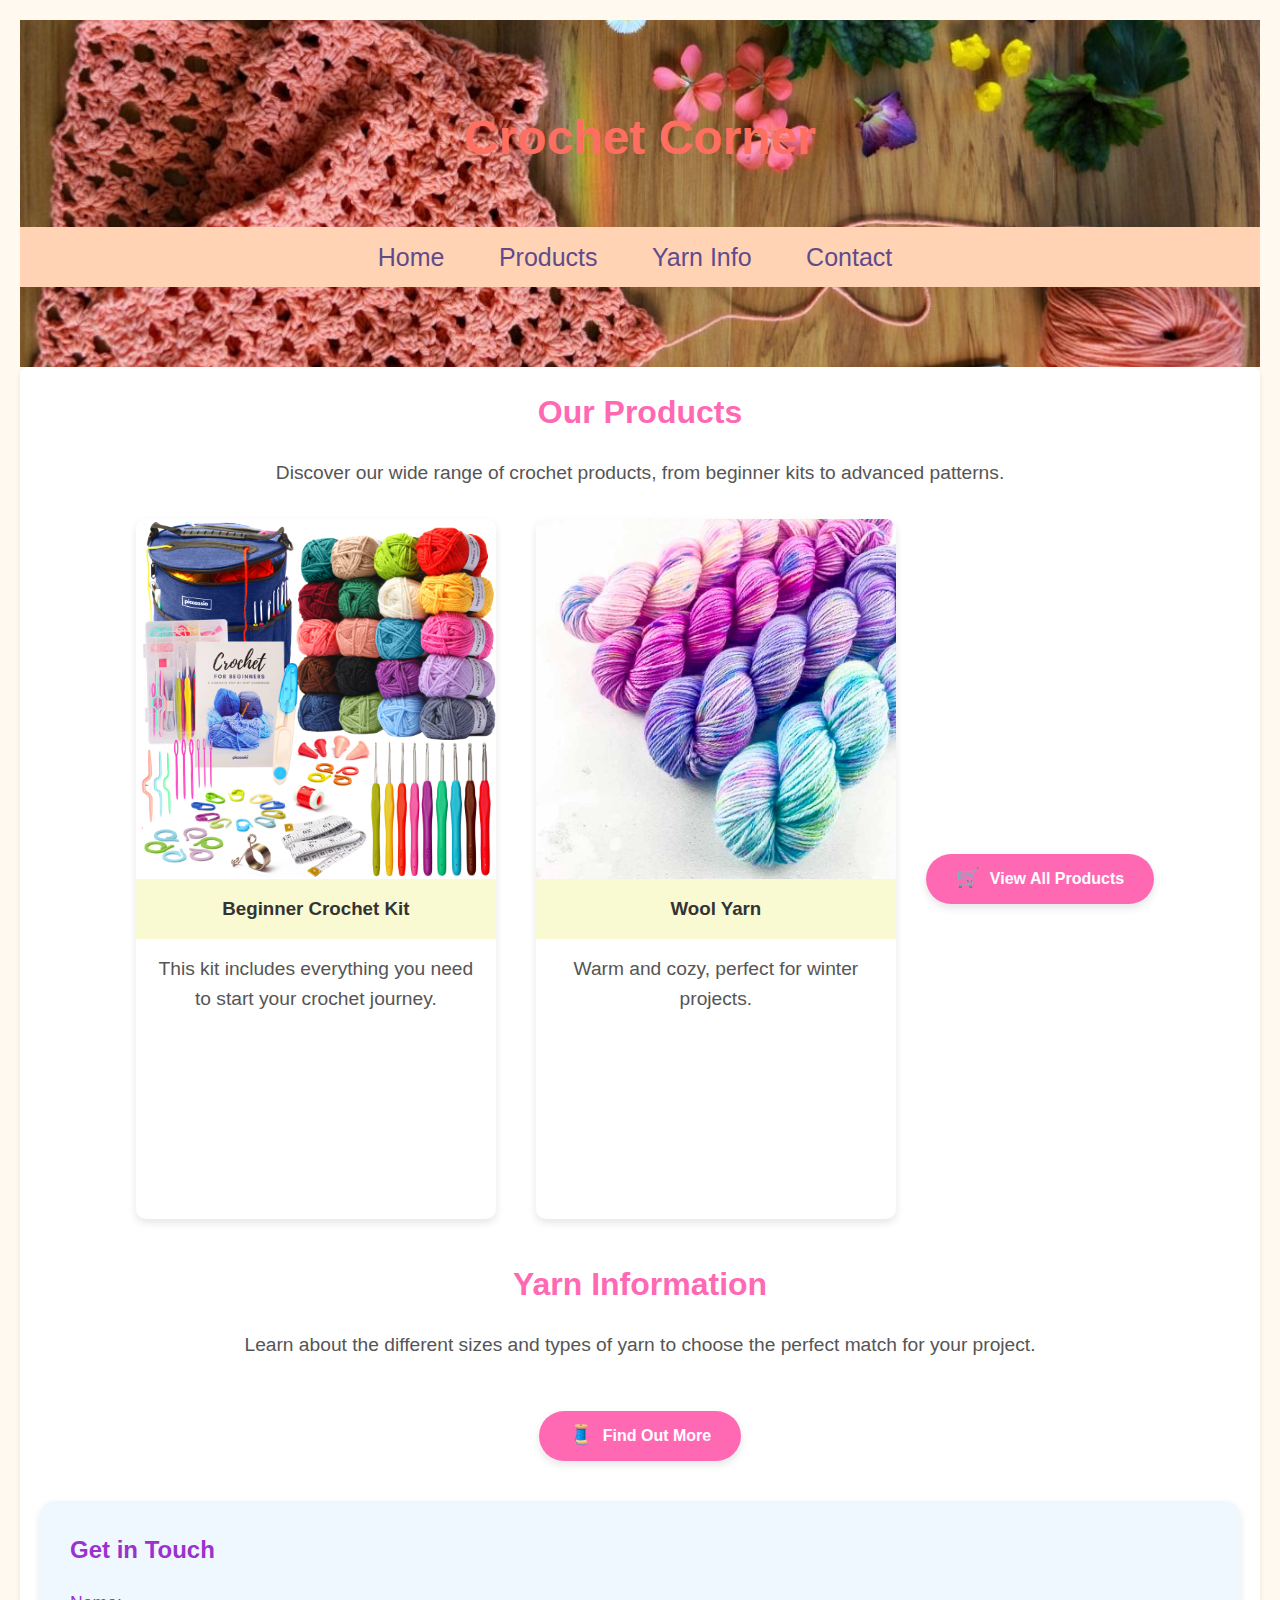
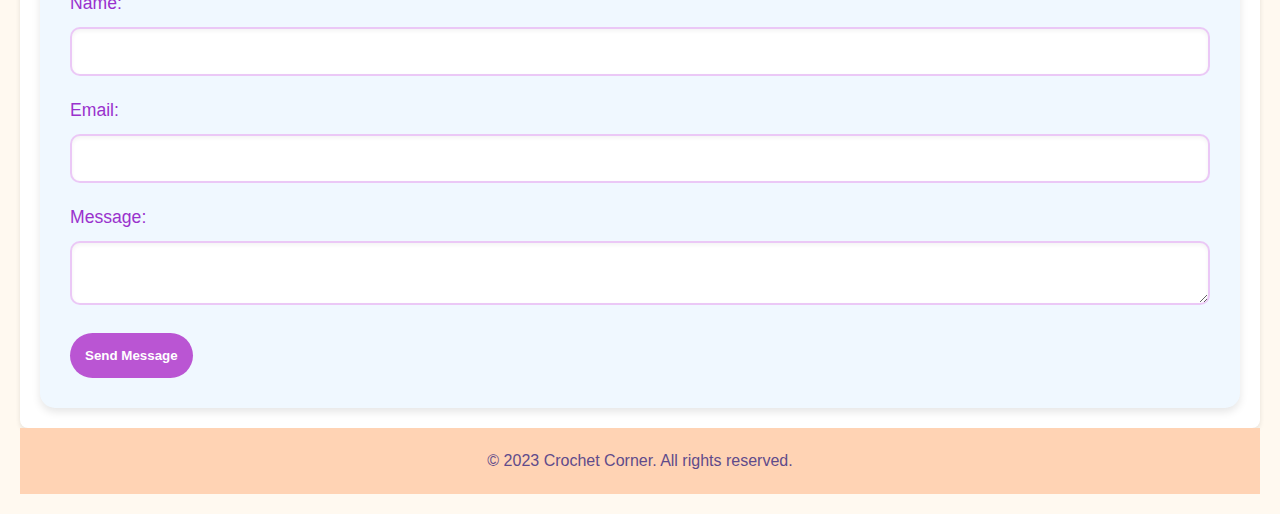
<file: page/index.html>
<!DOCTYPE html>
<html lang="en">
<head>
    <meta charset="UTF-8">
    <meta name="viewport" content="width=device-width, initial-scale=1.0">
    <title>Crochet Corner - Your One-Stop Crochet Shop</title>
    <link rel="stylesheet" href="../style/index.css">
</head>
<body>

<header>
    <h1>Crochet Corner</h1>
    <nav>
        <ul>
            <li><a href="index.html">Home</a></li>
            <li><a href="products.html">Products</a></li>
            <li><a href="yarn-info.html">Yarn Info</a></li>
            <li><a href="contact.html">Contact</a></li>
        </ul>
    </nav>
</header>

<main>
    <section id="products" class="section-container">
        <h2>Our Products</h2>
        <p>Discover our wide range of crochet products, from beginner kits to advanced patterns.</p>
        <div class="product-list">
            <!-- Example of a product card -->
            <div class="product-card">
                <img src="../images/crochet-set.jpg" alt="Crochet Hooks Set">
                <h3>Beginner Crochet Kit</h3>
                <p>This kit includes everything you need to start your crochet journey.</p>
            </div>

            <div class="product-card">
                <img src="../images/luxury-yarn.jpg" alt="Luxury Yarn">
                <h3>Wool Yarn</h3>
                <p>Warm and cozy, perfect for winter projects.</p>
            </div>
            <!-- More product cards would go here -->

            <a href="products.html" class="view-all-products-button">
                <span class="button-icon">🛒</span>View All Products
            </a>
        </div>
    </section>

    <section id="yarn-info" class="section-container">
        <h2>Yarn Information</h2>
        <p>Learn about the different sizes and types of yarn to choose the perfect match for your project.</p>
        <div class="yarn-info">
            <a href="yarn-info.html" class="view-yarn-info-button">
                <span class="button-icon">🧵</span>Find Out More
            </a>
        </div>
    </section>

    <section class="contact-form">
        <h2>Get in Touch</h2>
        <form action="submit_form.php" method="POST">
            <label for="name">Name:</label>
            <input type="text" id="name" name="name" required>

            <label for="email">Email:</label>
            <input type="email" id="email" name="email" required>

            <label for="message">Message:</label>
            <textarea id="message" name="message" required></textarea>

            <br>
            <input type="submit" value="Send Message">
        </form>
    </section>
</main>

<footer>
    <p>&copy; 2023 Crochet Corner. All rights reserved.</p>
</footer>

</body>
</html>
</file>
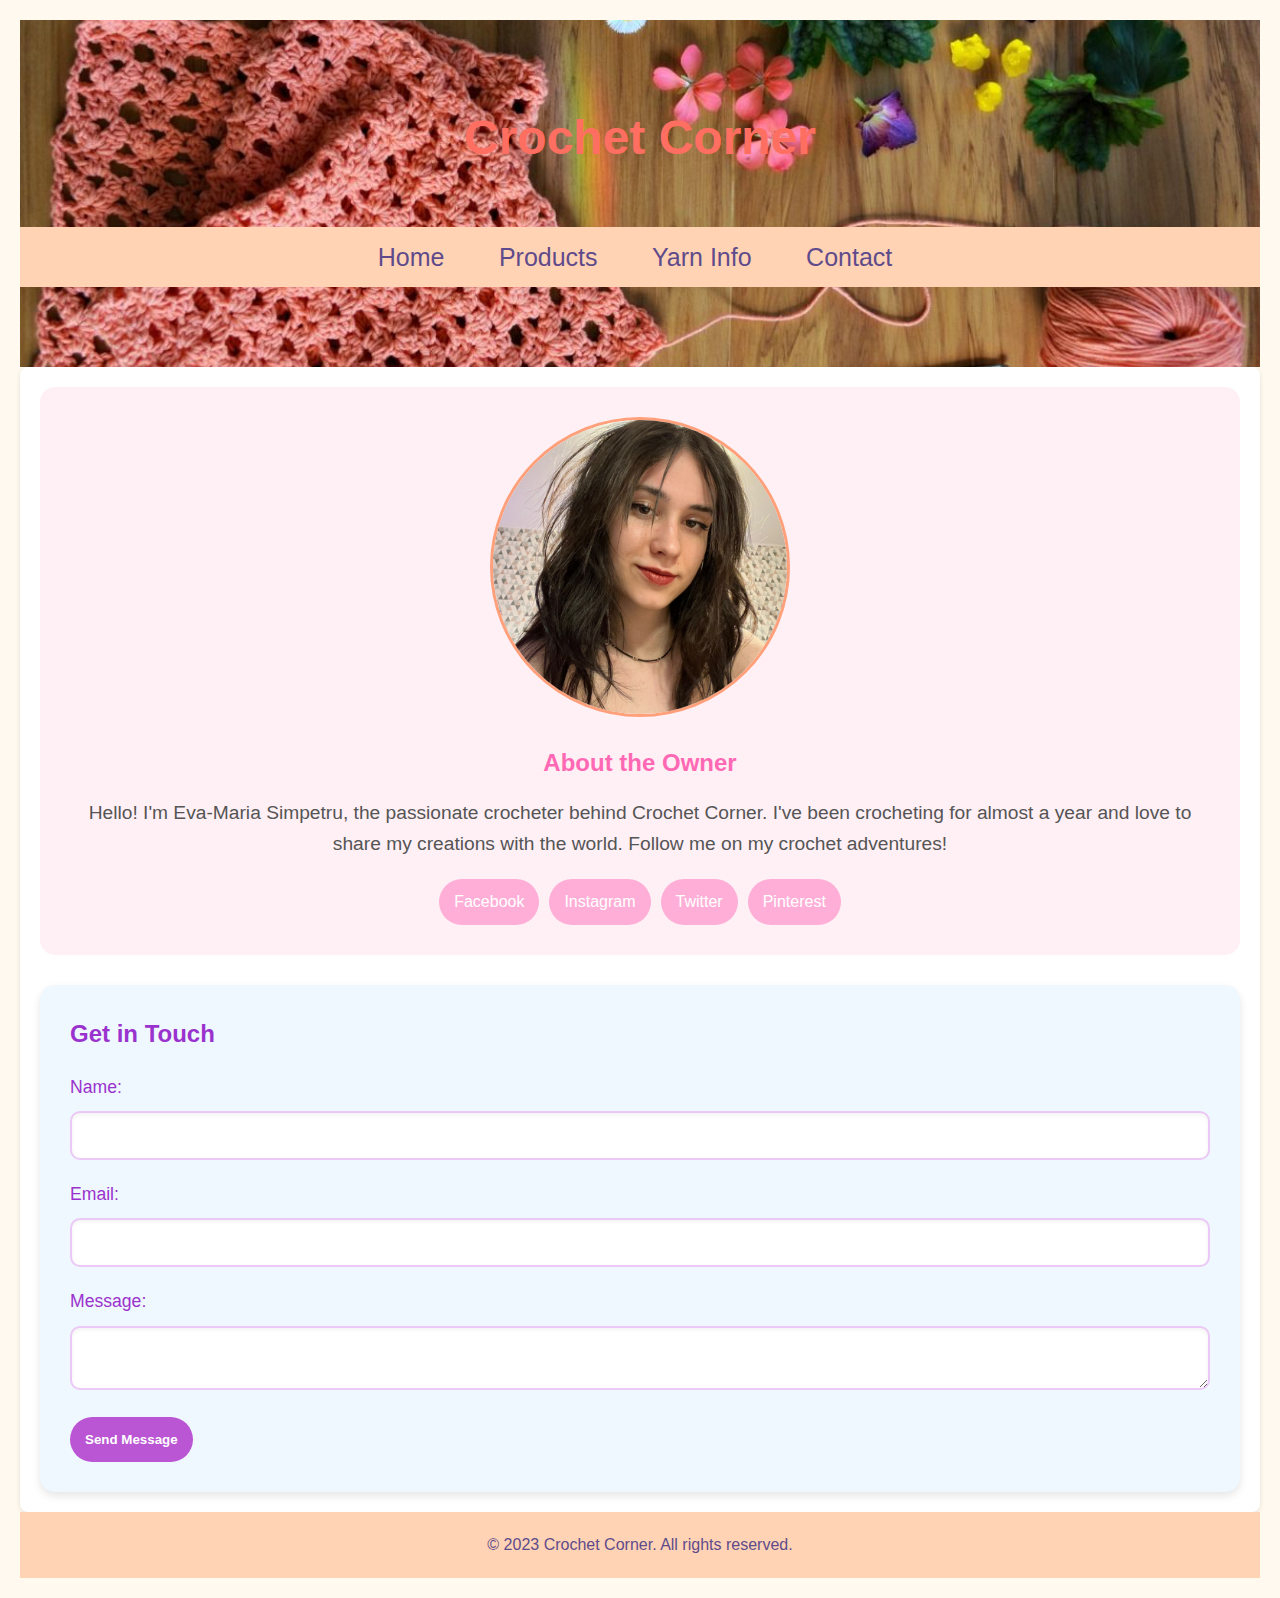
<file: page/contact.html>
<!DOCTYPE html>
<html lang="en">
<head>
    <meta charset="UTF-8">
    <meta name="viewport" content="width=device-width, initial-scale=1.0">
    <title>Contact - Crochet Corner</title>
    <link rel="stylesheet" href="../style/contact.css">
</head>
<body>

<header>
    <h1>Crochet Corner</h1>
    <nav>
        <ul>
            <li><a href="index.html">Home</a></li>
            <li><a href="products.html">Products</a></li>
            <li><a href="yarn-info.html">Yarn Info</a></li>
            <li><a href="contact.html">Contact</a></li>
        </ul>
    </nav>
</header>

<main>
    <section class="owner-info">
        <img src="../images/owner-photo.jpeg" alt="Eva-Maria Simpetru" class="owner-photo">
        <h2>About the Owner</h2>
        <p>Hello! I'm Eva-Maria Simpetru, the passionate crocheter behind Crochet Corner. I've been crocheting for almost a year and love to share my creations with the world. Follow me on my crochet adventures!</p>

        <div class="social-media">
            <a href="https://facebook.com" target="_blank">Facebook</a>
            <a href="https://instagram.com" target="_blank">Instagram</a>
            <a href="https://twitter.com" target="_blank">Twitter</a>
            <a href="https://pinterest.com" target="_blank">Pinterest</a>
        </div>
    </section>

    <section class="contact-form">
        <h2>Get in Touch</h2>
        <form action="submit_form.php" method="POST">
            <label for="name">Name:</label>
            <input type="text" id="name" name="name" required>

            <label for="email">Email:</label>
            <input type="email" id="email" name="email" required>

            <label for="message">Message:</label>
            <textarea id="message" name="message" required></textarea>

            <br>
            <input type="submit" value="Send Message">
        </form>
    </section>
</main>

<footer>
    <p>&copy; 2023 Crochet Corner. All rights reserved.</p>
</footer>

</body>
</html>
</file>
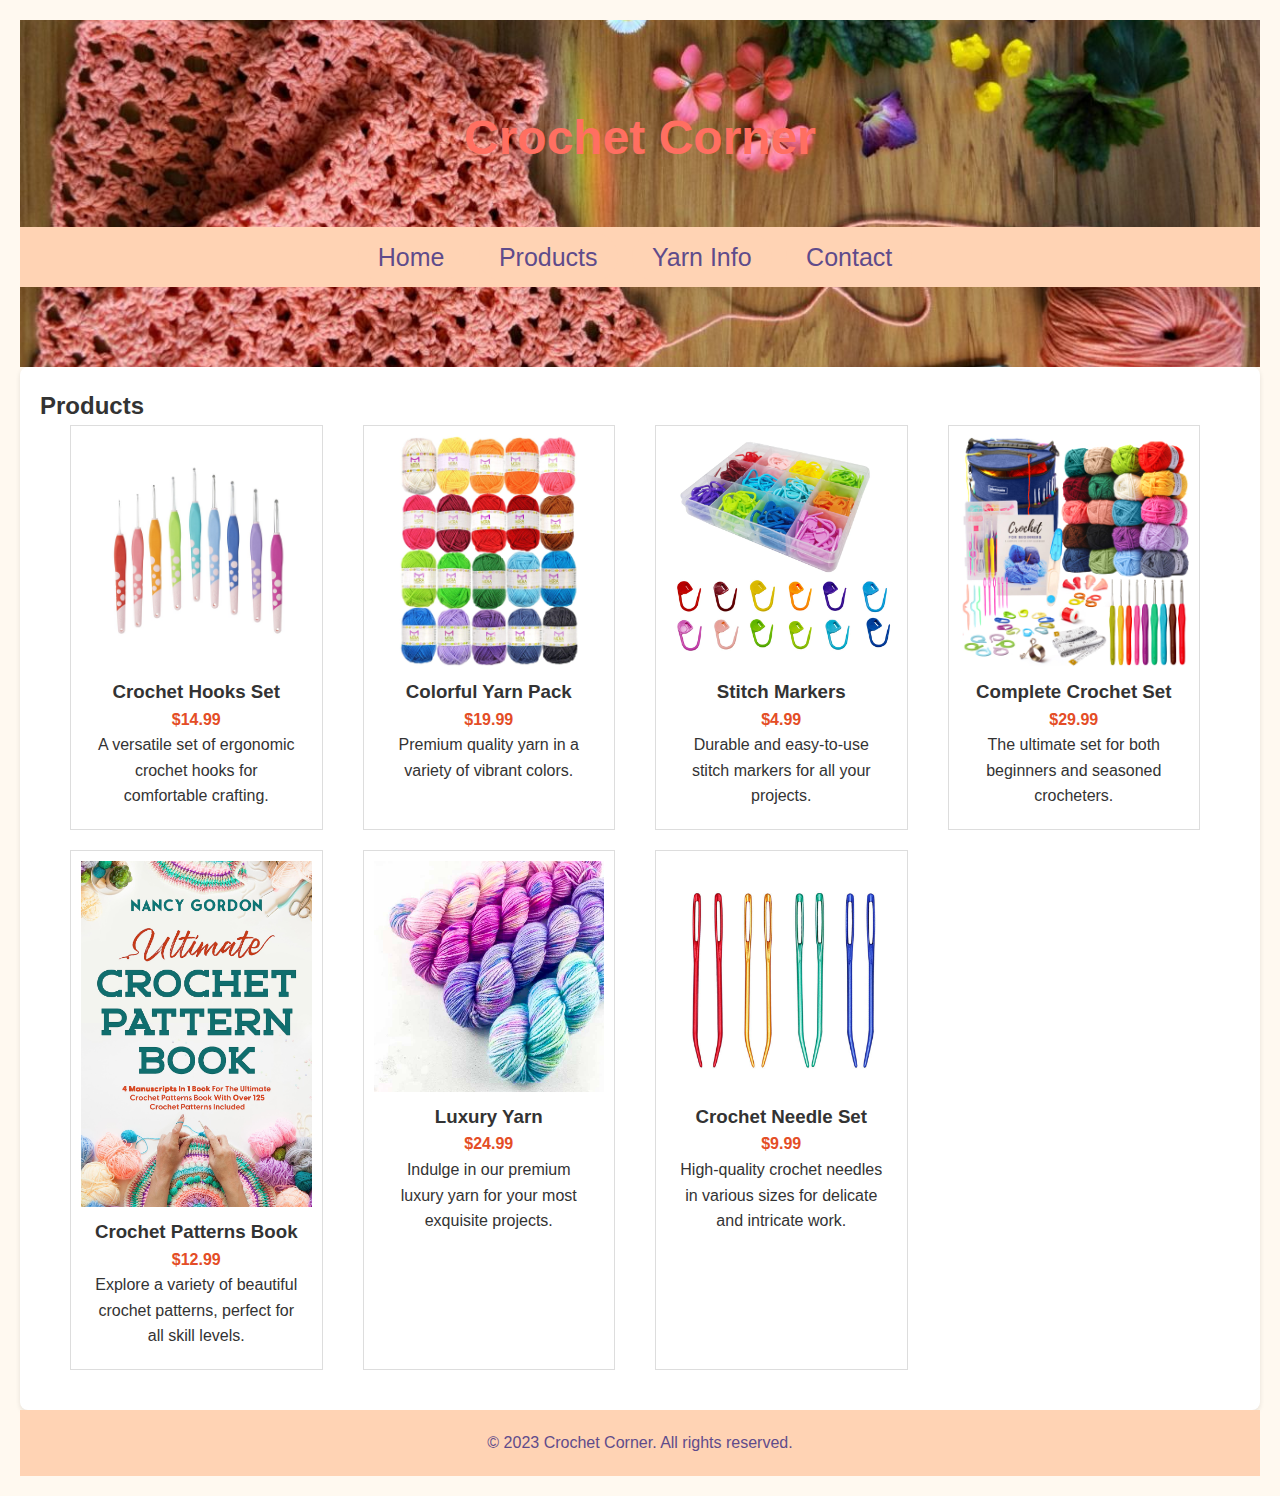
<file: page/products.html>
<!DOCTYPE html>
<html lang="en">
<head>
    <meta charset="UTF-8">
    <meta name="viewport" content="width=device-width, initial-scale=1.0">
    <title>Products - Crochet Corner</title>
    <link rel="stylesheet" href="../style/products.css">
</head>
<body>

<header>
    <h1>Crochet Corner</h1>
    <nav>
        <ul>
            <li><a href="index.html">Home</a></li>
            <li><a href="products.html">Products</a></li>
            <li><a href="yarn-info.html">Yarn Info</a></li>
            <li><a href="contact.html">Contact</a></li>
        </ul>
    </nav>
</header>

<main>
    <section id="products">
        <h2>Products</h2>
        <div class="product-list">
            <div class="product-item">
                <img src="../images/crochet-hooks.jpeg" alt="Crochet Hooks">
                <div class="product-info">
                    <h3>Crochet Hooks Set</h3>
                    <p class="price">$14.99</p>
                    <p>A versatile set of ergonomic crochet hooks for comfortable crafting.</p>
                </div>
            </div>

            <div class="product-item">
                <img src="../images/yarn.jpg" alt="Colorful Yarn">
                <div class="product-info">
                    <h3>Colorful Yarn Pack</h3>
                    <p class="price">$19.99</p>
                    <p>Premium quality yarn in a variety of vibrant colors.</p>
                </div>
            </div>

            <div class="product-item">
                <img src="../images/stitch-markers.jpg" alt="Stitch Markers">
                <div class="product-info">
                    <h3>Stitch Markers</h3>
                    <p class="price">$4.99</p>
                    <p>Durable and easy-to-use stitch markers for all your projects.</p>
                </div>
            </div>

            <div class="product-item">
                <img src="../images/crochet-set.jpg" alt="Complete Crochet Set">
                <div class="product-info">
                    <h3>Complete Crochet Set</h3>
                    <p class="price">$29.99</p>
                    <p>The ultimate set for both beginners and seasoned crocheters.</p>
                </div>
            </div>

            <div class="product-item">
                <img src="../images/crochet-patterns-book.jpg" alt="Crochet Patterns Book">
                <div class="product-info">
                    <h3>Crochet Patterns Book</h3>
                    <p class="price">$12.99</p>
                    <p>Explore a variety of beautiful crochet patterns, perfect for all skill levels.</p>
                </div>
            </div>

            <div class="product-item">
                <img src="../images/luxury-yarn.jpg" alt="Luxury Yarn">
                <div class="product-info">
                    <h3>Luxury Yarn</h3>
                    <p class="price">$24.99</p>
                    <p>Indulge in our premium luxury yarn for your most exquisite projects.</p>
                </div>
            </div>

            <div class="product-item">
                <img src="../images/crochet-needle-set.jpg" alt="Crochet Needle Set">
                <div class="product-info">
                    <h3>Crochet Needle Set</h3>
                    <p class="price">$9.99</p>
                    <p>High-quality crochet needles in various sizes for delicate and intricate work.</p>
                </div>
            </div>
        </div>
    </section>
</main>

<footer>
    <p>&copy; 2023 Crochet Corner. All rights reserved.</p>
</footer>

</body>
</html>
</file>
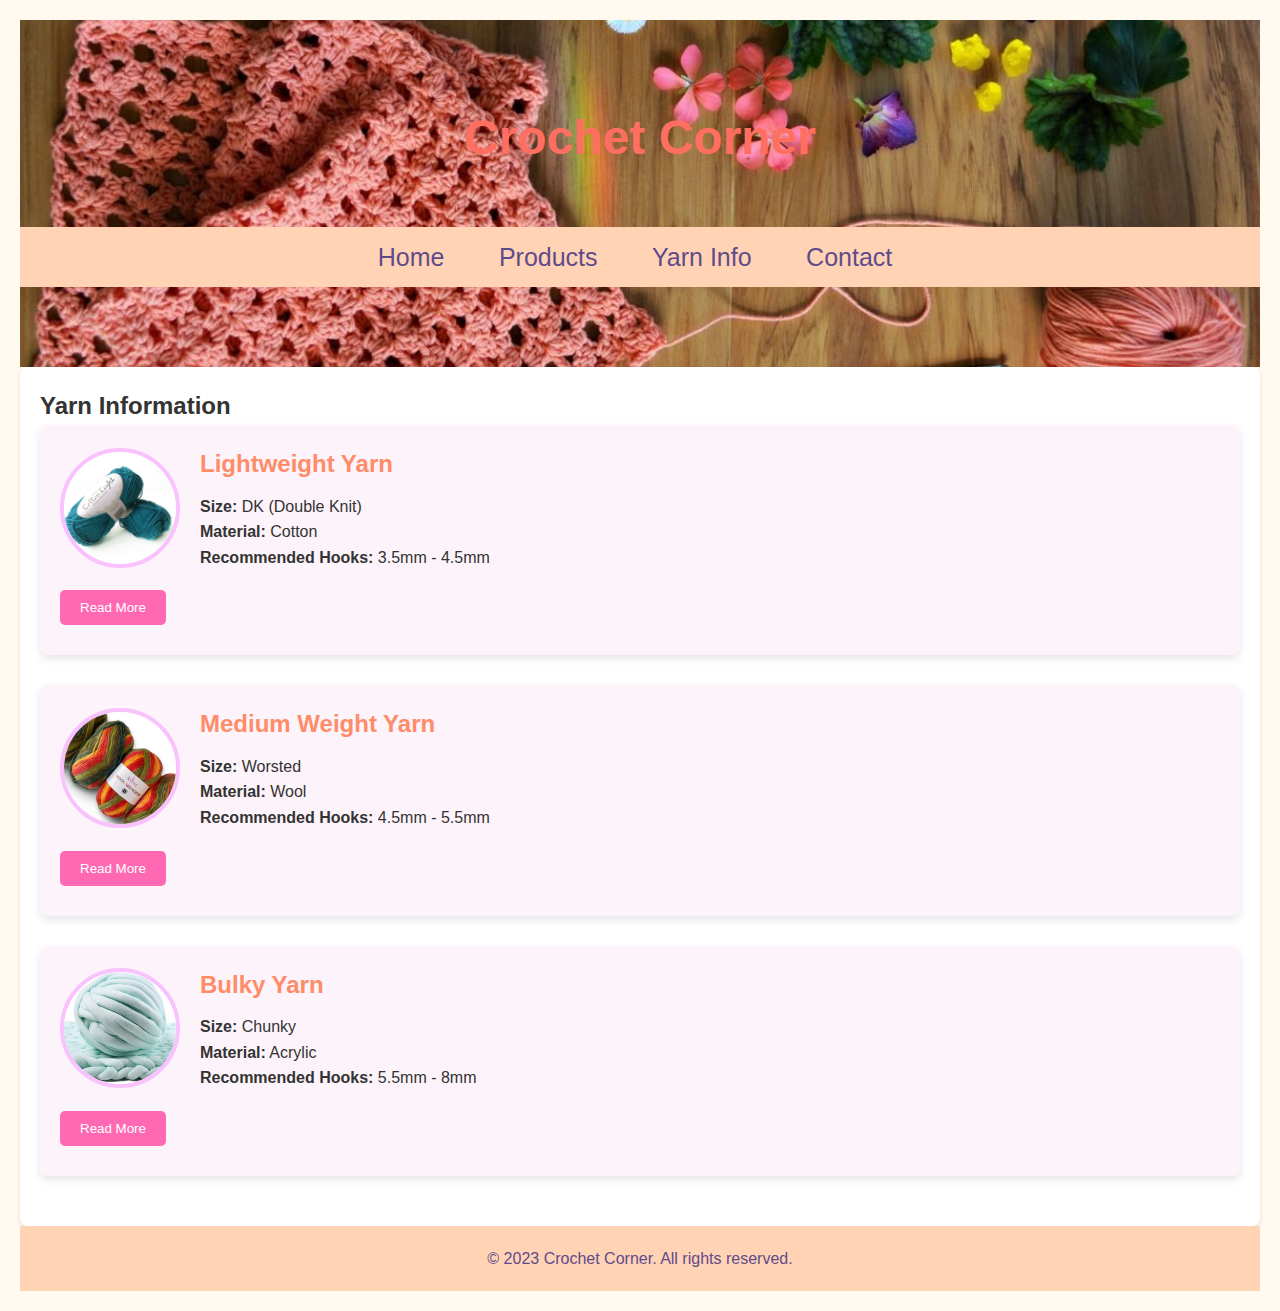
<file: page/yarn-info.html>
<!DOCTYPE html>
<html lang="en">
<head>
    <meta charset="UTF-8">
    <meta name="viewport" content="width=device-width, initial-scale=1.0">
    <title>Yarn Information - Crochet Corner</title>
    <link rel="stylesheet" href="../style/yarn-info.css">
    <script src="../script/yarn-info.js"></script>
</head>
<body>

<header>
    <h1>Crochet Corner</h1>
    <nav>
        <ul>
            <li><a href="index.html">Home</a></li>
            <li><a href="products.html">Products</a></li>
            <li><a href="yarn-info.html">Yarn Info</a></li>
            <li><a href="contact.html">Contact</a></li>
        </ul>
    </nav>
</header>

<main>
    <section id="yarn-info">
        <h2>Yarn Information</h2>
        <article class="yarn-article">
            <div class="yarn-basic">
                <img src="../images/lightweight-yarn.jpg" alt="Lightweight Yarn">
                <div class="yarn-details">
                    <h3>Lightweight Yarn</h3>
                    <p><strong>Size:</strong> DK (Double Knit)</p>
                    <p><strong>Material:</strong> Cotton</p>
                    <p><strong>Recommended Hooks:</strong> 3.5mm - 4.5mm</p>
                </div>
            </div>
            <button class="toggle-button">Read More</button>
            <div class="yarn-content">
                <section class="yarn-section">
                    <p>Lightweight yarn is perfect for projects that require a bit of warmth but also need to be light
                        and
                        breathable. The yarn's thickness allows for clear stitch definition, which makes it great for
                        patterns that include intricate details like lace, cables, or textures. It's commonly made from
                        a
                        variety of materials including cotton, wool, acrylic, or a blend of these fibers, providing
                        different levels of warmth and softness.</p>

                    <h3>Examples of When to Use Lightweight Yarn</h3>
                    <ul>
                        <li><strong>Clothing:</strong> Lightweight yarn is ideal for making spring and fall garments
                            like
                            sweaters, cardigans, and shawls that aren't too heavy but provide a layer of warmth.
                        </li>
                        <li><strong>Baby Items:</strong> It's a popular choice for baby blankets, booties, and clothing
                            because it's soft and gentle against the skin while providing enough warmth for a little
                            one.
                        </li>
                        <li><strong>Accessories:</strong> Scarves, hats, and gloves made with lightweight yarn are
                            comfortable to wear and carry around because they're not too bulky.
                        </li>
                        <li><strong>Home Decor:</strong> Create lightweight throws, cushion covers, or even table
                            runners
                            that add a touch of coziness without being too heavy.
                        </li>
                    </ul>

                    <h3>Price Range</h3>
                    <p>The price of lightweight yarn can vary widely depending on the material and brand. Generally, you
                        can
                        expect to pay anywhere from $3 to $10 per skein. Luxury fibers like silk or cashmere blends will
                        be
                        on the higher end of the price range.</p>

                    <h3>Where to Get It</h3>
                    <p>Lightweight yarn can be found at most craft stores, yarn shops, and online retailers. Some
                        popular
                        places to purchase yarn include local yarn stores (LYS), big box craft stores like Michaels or
                        Joann, and online marketplaces such as Amazon, Etsy, or specialized online yarn stores. When
                        shopping for yarn, look for the terms "DK," "double knitting," or "sport weight" to ensure
                        you're
                        getting the right thickness.</p>

                    <p>For beginners interested in starting a crochet project with lightweight yarn, it's recommended to
                        choose a yarn that's easy to care for (like cotton or acrylic) and to pick a simple pattern to
                        follow. Many yarn labels will also provide recommended hook sizes and care instructions to help
                        you
                        get started with your project.</p>
                </section>
            </div>
        </article>

        <article class="yarn-article">
            <div class="yarn-basic">
                <img src="../images/mediumweight-yarn.jpg" alt="Medium Weight Yarn">
                <div class="yarn-details">
                    <h3>Medium Weight Yarn</h3>
                    <p><strong>Size:</strong> Worsted</p>
                    <p><strong>Material:</strong> Wool</p>
                    <p><strong>Recommended Hooks:</strong> 4.5mm - 5.5mm</p>
                </div>
            </div>
            <button class="toggle-button">Read More</button>
            <div class="yarn-content">
                <section class="yarn-section">
                    <p>Medium weight yarn is the go-to yarn for many crafters because it's easy to work with and is
                        suitable
                        for a wide range of projects. It provides enough warmth for cold weather items without being too
                        heavy. The yarn is typically made from various materials, including wool, cotton, acrylic, or a
                        blend, each offering different qualities. Wool is warm and durable, cotton is cool and soft, and
                        acrylic is affordable and easy to care for.</p>

                    <h3>Examples of When to Use Medium Weight Yarn</h3>
                    <ul>
                        <li><strong>Sweaters and Cardigans:</strong> Its thickness is ideal for cozy, warm sweaters and
                            cardigans without being too bulky..
                        </li>
                        <li><strong>Hats and Scarves:</strong> Medium weight yarn is perfect for creating warm hats and
                            scarves that are comfortable to wear.
                        </li>
                        <li><strong>Blankets:</strong> It works up faster than lighter yarns, making it a good choice
                            for
                            blankets and throws that are warm and have a nice drape.
                        </li>
                        <li><strong>Amigurumi:</strong> The sturdiness of medium weight yarn is excellent for crocheting
                            stuffed toys (amigurumi), as it holds shapes well and is durable.
                        </li>
                    </ul>

                    <h3>Price Range</h3>
                    <p>The price of medium weight yarn can range from about $2 to $12 per skein, depending on the
                        quality
                        and the fiber content. Acrylic and acrylic blend yarns tend to be on the lower end of the price
                        spectrum, while pure wool or specialty fibers will be more expensive.</p>

                    <h3>Where to Get It</h3>
                    <p>Medium weight yarn is widely available and can be found in nearly every craft store, yarn shop,
                        or
                        online retailer. Some well-known places to buy yarn include chain craft stores like Hobby Lobby,
                        Michaels, or Joann, as well as local yarn shops and online stores such as KnitPicks, LoveCrafts,
                        or
                        Yarnspirations. Online marketplaces like Amazon and Etsy also offer a wide variety of medium
                        weight
                        yarns.</p>

                    <p>For those new to crochet, medium weight yarn is a fantastic starting point. It's thick enough to
                        see
                        your stitches clearly, which is helpful for learning, and most patterns that use this yarn
                        weight
                        will recommend a hook size around 5.0mm to 5.5mm (H-8 to I-9 in US hook sizes). Look for yarns
                        labeled as "worsted," "Aran," or "medium weight" to ensure you're getting the correct thickness
                        for
                        your projects.</p>
                </section>
            </div>
        </article>

        <article class="yarn-article">
            <div class="yarn-basic">
                <img src="../images/bulky-yarn.jpg" alt="Bulky Yarn">
                <div class="yarn-details">
                    <h3>Bulky Yarn</h3>
                    <p><strong>Size:</strong> Chunky</p>
                    <p><strong>Material:</strong> Acrylic</p>
                    <p><strong>Recommended Hooks:</strong> 5.5mm - 8mm</p>
                </div>
            </div>
            <button class="toggle-button">Read More</button>
            <div class="yarn-content">
                <section class="yarn-section">
                    <p> Bulky yarn is significantly thicker than worsted or DK yarns, and because of its size, it's an
                        excellent choice for beginners who want to see and understand their stitches easily. It's often
                        made
                        from wool, acrylic, cotton, or a blend of fibers, and it comes in a variety of textures from
                        smooth
                        to roving to bouclé. Bulky yarn is also great for making statement pieces with its bold stitches
                        and
                        quick workup.</p>

                    <h3>Examples of When to Use Bulky Yarn</h3>
                    <ul>
                        <li><strong>Blankets and Throws:</strong> Its thickness makes it ideal for warm, cozy blankets
                            that
                            you can snuggle under on a cold day.
                        </li>
                        <li><strong>Scarves and Cowls:</strong> You can crochet a soft, warm scarf or cowl in just a few
                            hours with bulky yarn.
                        </li>
                        <li><strong>Hats:</strong> A chunky hat can be made quickly and will keep you toasty in winter.
                        </li>
                        <li><strong>Home Decor:</strong> Items like cushion covers, baskets, and rugs work well with
                            bulky
                            yarn, giving a modern and plush look.
                        </li>
                    </ul>

                    <h3>Price Range</h3>
                    <p>The price for bulky yarn can vary, typically ranging from $4 to $15 per skein. The cost will
                        depend
                        on the fiber content, with synthetic fibers like acrylic being more affordable and natural
                        fibers or
                        blends with luxury fibers like alpaca or merino wool being at the higher end.</p>

                    <h3>Where to Get It</h3>
                    <p>Bulky yarn can be found at most places that sell yarn, including craft stores, yarn shops, and
                        online
                        retailers. Look for retailers like Michaels, Joann, Lion Brand, Webs (yarn.com), and KnitPicks,
                        as
                        well as online marketplaces such as Amazon and Etsy. When shopping, keep an eye out for labels
                        that
                        indicate "bulky," "chunky," or "thick" to ensure you're selecting the right weight of yarn for
                        your
                        project.</p>

                    <p>For those new to crochet, working with bulky yarn can be very satisfying due to the quick
                        progress
                        you can make. It's typically paired with larger crochet hooks (around 6mm to 9mm or US size J-10
                        to
                        M-13), which helps to create a looser stitch that's easy to work into. This yarn weight is also
                        forgiving for beginners, as it's easier to see and correct any mistakes.</p>
                </section>
            </div>
        </article>
    </section>
</main>

<footer>
    <p>&copy; 2023 Crochet Corner. All rights reserved.</p>
</footer>

</body>
</html>
</file>
<file: style/index.css>
* {
    margin: 0;
    padding: 0;
    box-sizing: border-box;
}

body, h1, h2, p, ul, li, form, input, textarea, button {
    list-style: none;
    font-family: 'Comic Sans MS', 'Arial', sans-serif;
}

body {
    line-height: 1.6;
    background-color: #FFF9F0;
    color: #333;
    padding: 20px;
}
header {
    text-align: center;
    padding: 80px 0;
    background: url('/images/header2.jpg') no-repeat center center;
    background-size: cover;
}

header h1 {
    margin-bottom: 50px;
    font-size: 3em;
    color: #FF6F61;
}

nav ul {
    padding: 10px;
    background-color: #FFD3B4;
}

nav ul li {
    display: inline;
    margin-right: 10px;
}

nav ul li a {
    text-decoration: none;
    color: #5F4B8B;
    padding: 10px 20px;
    font-size: 25px;
    transition: background-color 0.5s ease;
    background-color: #FFD3B4;
    border-radius: 30px; /* Rounded corners */
}

nav ul li a:hover {
    background-color: #FFB482;
}

main {
    background-color: #fff;
    padding: 20px;
    border-radius: 8px;
    box-shadow: 0 2px 5px rgba(0,0,0,0.1);
}

.section-container {
    margin-bottom: 40px;
}

.section-container h2 {
    text-align: center;
    margin-bottom: 20px;
    font-size: 2em;
    color: #ff69b4; /* Playful pink color for headers */
}

.section-container p {
    text-align: center;
    margin-bottom: 30px;
    font-size: 1.2em;
    color: #555;
}

/* General styles for all cards */
.product-card {
    width: 30%;
    height: 700px;
    background-color: #fff;
    border-radius: 10px;
    box-shadow: 0 4px 8px rgba(0, 0, 0, 0.1);
    overflow: hidden;
    margin: 0 10px;
    text-align: center;
    transition: transform 0.3s ease, box-shadow 0.3s ease;
}

.product-card img {
    width: 100%;
    height: auto;
    display: block;
    transition: transform 0.3s ease;
}

.product-card h3 {
    padding: 15px;
    background-color: #fafad2; /* Light goldenrod yellow for title background */
    margin: 0;
}

.product-card p {
    padding: 15px;
}

/* Hover effects for cards */
.product-card:hover {
    transform: translateY(-5px);
    box-shadow: 0 6px 12px rgba(0, 0, 0, 0.2);
}

/* Card layout */
.product-list {
    display: flex;
    flex-wrap: wrap;
    justify-content: center;
    align-items: center;
    gap: 20px;
}

.view-all-products-button {
    display: inline-flex;
    align-items: center;
    justify-content: center;
    height: 50px;
    padding: 15px 30px;
    background-color: #ff69b4; /* Playful pink color to match headers */
    color: #fff;
    text-decoration: none;
    border-radius: 30px; /* Rounded corners for a playful look */
    box-shadow: 0 4px 8px rgba(0, 0, 0, 0.1);
    transition: transform 0.3s ease, box-shadow 0.3s ease;
    margin-top: 20px;
    font-weight: bold;
}

.button-icon {
    margin-right: 10px;
    font-size: 1.2em; /* Adjust size as needed */
}

.view-all-products-button:hover {
    transform: translateY(-5px);
    box-shadow: 0 6px 12px rgba(0, 0, 0, 0.2);
    background-color: #ff1493; /* Darker pink on hover */
}

.yarn-info {
    display: flex;
    flex-wrap: wrap;
    justify-content: center;
    align-items: center;
    gap: 20px;
}

.view-yarn-info-button {
    display: inline-flex;
    align-items: center;
    justify-content: center;
    height: 50px;
    padding: 15px 30px;
    background-color: #ff69b4; /* Playful pink color to match headers */
    color: #fff;
    text-decoration: none;
    border-radius: 30px; /* Rounded corners for a playful look */
    box-shadow: 0 4px 8px rgba(0, 0, 0, 0.1);
    transition: transform 0.3s ease, box-shadow 0.3s ease;
    margin-top: 20px;
    font-weight: bold;
}

.view-yarn-info-button:hover {
    transform: translateY(-5px);
    box-shadow: 0 6px 12px rgba(0, 0, 0, 0.2);
    background-color: #ff1493; /* Darker pink on hover */
}

/* Responsive design */
@media (max-width: 768px) {
    .product-list {
        flex-direction: column;
        align-items: center;
    }

    .product-card {
        width: 90%;
        max-width: 400px;
    }
}

/* Contact form section */
.contact-form {
    background-color: #f0f8ff; /* Alice blue for a lighter form background */
    padding: 30px; /* Increase padding for a more spacious feel */
    border-radius: 15px; /* Soften the border radius */
    box-shadow: 0 4px 8px rgba(0, 0, 0, 0.1); /* Add subtle shadow for depth */
    margin-top: 30px; /* Add space above the form */
}

.contact-form h2 {
    color: #9a32cd; /* Medium slate blue for the section title */
    margin-bottom: 20px;
    font-family: 'Helvetica Neue', sans-serif;
}

.contact-form label {
    display: block;
    margin-bottom: 10px;
    color: #9a32cd;
    font-size: 1.1em;
}

.contact-form input[type="text"],
.contact-form input[type="email"],
.contact-form textarea {
    width: 100%;
    padding: 15px;
    margin-bottom: 20px;
    border: 2px solid rgba(206, 121, 232, 0.41);
    border-radius: 10px;
    box-shadow: inset 0 2px 4px rgba(0, 0, 0, 0.05);
}

.contact-form input[type="text"]:focus,
.contact-form input[type="email"]:focus,
.contact-form textarea:focus {
    outline: none;
    border-color: #ba55d3;
    box-shadow: 0 0 0 2px rgba(186, 85, 211, 0.2);
}

.contact-form input[type="submit"] {
    font-weight: 700;
    padding: 15px;
    background-color: #ba55d3;
    color: #fff;
    border: none;
    border-radius: 30px;
    cursor: pointer;
    transition: background-color 0.3s;
}

.contact-form input[type="submit"]:hover {
    background-color: #9a32cd;
}


footer {
    text-align: center;
    padding: 20px 0;
    background-color: #FFD3B4;
    color: #5F4B8B;
}

@media (max-width: 768px) {
    nav ul li {
        display: block;
        margin-bottom: 10px;
    }
}
</file>
<file: style/contact.css>
* {
    margin: 0;
    padding: 0;
    box-sizing: border-box;
}

body, h1, h2, p, ul, li, form, input, textarea, button {
    list-style: none;
    font-family: 'Comic Sans MS', 'Arial', sans-serif;
}

body {
    line-height: 1.6;
    background-color: #FFF9F0;
    color: #333;
    padding: 20px;
}

header {
    text-align: center;
    padding: 80px 0;
    background: url('/images/header2.jpg') no-repeat center center;
    background-size: cover;
}

header h1 {
    margin-bottom: 50px;
    font-size: 3em;
    color: #FF6F61;
}

nav ul {
    padding: 10px;
    background-color: #FFD3B4;
}

nav ul li {
    display: inline;
    margin-right: 10px;
}

nav ul li a {
    text-decoration: none;
    color: #5F4B8B;
    padding: 10px 20px;
    font-size: 25px;
    transition: background-color 0.5s ease;
    background-color: #FFD3B4;
    border-radius: 30px; /* Rounded corners */
}

nav ul li a:hover {
    background-color: #FFB482;
}

main {
    background-color: #fff;
    padding: 20px;
    border-radius: 8px;
    box-shadow: 0 2px 5px rgba(0,0,0,0.1);
}
/* Hero image section */
.hero-image img {
    width: 100%;
    max-height: 400px;
    object-fit: cover;
    display: block;
    border-radius: 20px; /* Increase border radius for a softer look */
    margin-bottom: 30px; /* Increase margin for more space */
    box-shadow: 0 4px 8px rgba(0, 0, 0, 0.1); /* Add subtle shadow for depth */
}

/* Owner info section */

.owner-info {
    /* Existing styles... */
    position: relative; /* For absolute positioning of the image */
    text-align: center;
}

.owner-photo {
    width: 300px;
    height: 300px;
    border-radius: 50%; /* Circular image */
    object-fit: cover; /* Ensure the image covers the area without distortion */
    border: 3px solid #ffa07a; /* Light salmon border to match the social media buttons */
    margin-bottom: 20px; /* Space between the image and the text */
    transition: transform 0.3s ease, box-shadow 0.3s ease; /* Smooth transition for transform and shadow */
}

.owner-photo:hover {
    transform: scale(1.1); /* Slightly enlarge the image on hover */
    box-shadow: 0 4px 8px rgba(0, 0, 0, 0.2); /* Apply shadow for depth */
}

.owner-info {
    background-color: #fff0f5; /* Lavender blush for a softer box */
    padding: 30px; /* Increase padding for a more spacious feel */
    border-radius: 15px; /* Soften the border radius */
    margin-bottom: 30px; /* Increase margin for more space */
    text-align: center; /* Center the text for a more balanced look */
}

.owner-info h2 {
    color: #ff69b4; /* Lighter pink for the section title */
    margin-bottom: 15px; /* Increase margin for more space */
    font-family: 'Helvetica Neue', sans-serif; /* Elegant font */
}

.owner-info p {
    font-size: 1.2em;
    margin-bottom: 15px; /* Increase margin for more space */
    color: #555; /* Soften the text color */
}

/* Social media links */
.social-media {
    display: flex;
    justify-content: center; /* Center the social media buttons */
    gap: 10px; /* Add space between buttons */
    margin-top: 20px; /* Add space above the social media links */
}

.social-media a {
    text-decoration: none;
    padding: 10px 15px; /* Increase padding for larger buttons */
    background-color: #ffafd7; /* Soft pink for social media buttons */
    color: #fff;
    border-radius: 30px; /* Rounded buttons for a playful look */
    transition: transform 0.3s, background-color 0.3s; /* Add transform to transition for a pop effect */
}

.social-media a:hover {
    background-color: #ff87b2; /* Darker pink on hover */
    transform: translateY(-3px); /* Move up on hover for a pop effect */
}

/* Contact form section */
.contact-form {
    background-color: #f0f8ff; /* Alice blue for a lighter form background */
    padding: 30px; /* Increase padding for a more spacious feel */
    border-radius: 15px; /* Soften the border radius */
    box-shadow: 0 4px 8px rgba(0, 0, 0, 0.1); /* Add subtle shadow for depth */
    margin-top: 30px; /* Add space above the form */
}

.contact-form h2 {
    color: #9a32cd; /* Medium slate blue for the section title */
    margin-bottom: 20px;
    font-family: 'Helvetica Neue', sans-serif;
}

.contact-form label {
    display: block;
    margin-bottom: 10px;
    color: #9a32cd;
    font-size: 1.1em;
}

.contact-form input[type="text"],
.contact-form input[type="email"],
.contact-form textarea {
    width: 100%;
    padding: 15px;
    margin-bottom: 20px;
    border: 2px solid rgba(206, 121, 232, 0.41);
    border-radius: 10px;
    box-shadow: inset 0 2px 4px rgba(0, 0, 0, 0.05);
}

.contact-form input[type="text"]:focus,
.contact-form input[type="email"]:focus,
.contact-form textarea:focus {
    outline: none;
    border-color: #ba55d3;
    box-shadow: 0 0 0 2px rgba(186, 85, 211, 0.2);
}

.contact-form input[type="submit"] {
    font-weight: 700;
    padding: 15px;
    background-color: #ba55d3;
    color: #fff;
    border: none;
    border-radius: 30px;
    cursor: pointer;
    transition: background-color 0.3s;
}

.contact-form input[type="submit"]:hover {
    background-color: #9a32cd;
}

footer {
    text-align: center;
    padding: 20px 0;
    background-color: #FFD3B4;
    color: #5F4B8B;
}

@media (max-width: 768px) {
    .social-media a {
        display: block;
        margin-bottom: 10px;
    }
}
</file>
<file: style/products.css>
* {
    margin: 0;
    padding: 0;
    box-sizing: border-box;
}

body, h1, h2, p, ul, li, form, input, textarea, button {
    list-style: none;
    font-family: 'Comic Sans MS', 'Arial', sans-serif;
}

body {
    line-height: 1.6;
    background-color: #FFF9F0;
    color: #333;
    padding: 20px;
}

header {
    text-align: center;
    padding: 80px 0;
    background: url('/images/header2.jpg') no-repeat center center;
    background-size: cover;
}

header h1 {
    margin-bottom: 50px;
    font-size: 3em;
    color: #FF6F61;
}

nav ul {
    padding: 10px;
    background-color: #FFD3B4;
}

nav ul li {
    display: inline;
    margin-right: 10px;
}

nav ul li a {
    text-decoration: none;
    color: #5F4B8B;
    padding: 10px 20px;
    font-size: 25px;
    transition: background-color 0.5s ease;
    background-color: #FFD3B4;
    border-radius: 30px; /* Rounded corners */
}

nav ul li a:hover {
    background-color: #FFB482;
}

main {
    background-color: #fff;
    padding: 20px;
    border-radius: 8px;
    box-shadow: 0 2px 5px rgba(0,0,0,0.1);
}

.product-list {
    padding-left: 30px;
    display: flex;
    flex-wrap: wrap;
    justify-content: flex-start;
}

.product-item {
    border: 1px solid #ddd;
    margin-bottom: 20px;
    padding: 10px;
    width: calc(25% - 40px);
    text-align: center;
    margin-right: 40px;
}

.product-item img {
    width: 100%;
    height: auto;
    display: block;
    margin: 0 auto;
}

.product-info {
    padding: 10px;
}

.product-info h3 {
    color: #333;
}

.price {
    font-weight: bold;
    color: #e44d26;
}

footer {
    text-align: center;
    padding: 20px 0;
    background-color: #FFD3B4;
    color: #5F4B8B;
}

@media (max-width: 768px) {
    .product-item {
        width: calc(100% - 40px);
    }

    .product-item img {
        width: 50vw;
    }

    nav ul li {
        display: block;
        margin-bottom: 10px;
    }
}
</file>
<file: style/yarn-info.css>
/* Basic Reset */
* {
    margin: 0;
    padding: 0;
    box-sizing: border-box;
}

body, h1, h2, p, ul, li, form, input, textarea, button {
    list-style: none;
    font-family: 'Comic Sans MS', 'Arial', sans-serif;
}

body {
    line-height: 1.6;
    background-color: #FFF9F0;
    color: #333;
    padding: 20px;
}

header {
    text-align: center;
    padding: 80px 0;
    background: url('/images/header2.jpg') no-repeat center center;
    background-size: cover;
}

header h1 {
    margin-bottom: 50px;
    font-size: 3em;
    color: #FF6F61;
}

nav ul {
    padding: 10px;
    background-color: #FFD3B4;
}

nav ul li {
    display: inline;
    margin-right: 10px;
}

nav ul li a {
    text-decoration: none;
    color: #5F4B8B;
    padding: 10px 20px;
    font-size: 25px;
    transition: background-color 0.5s ease;
    background-color: #FFD3B4;
    border-radius: 30px; /* Rounded corners */
}

nav ul li a:hover {
    background-color: #FFB482;
}

main {
    background-color: #fff;
    padding: 20px;
    border-radius: 8px;
    box-shadow: 0 2px 5px rgba(0,0,0,0.1);
}

.yarn-article {
    background-color: rgba(252, 239, 248, 0.73); /* Light peach background for the article */
    border-radius: 8px;
    box-shadow: 0 4px 8px rgba(0, 0, 0, 0.1);
    overflow: hidden;
    margin-bottom: 30px;
    padding: 20px;
    transition: box-shadow 0.3s ease;
}

.yarn-article:hover {
    box-shadow: 0 6px 12px rgba(0, 0, 0, 0.15); /* Slightly larger shadow on hover for a 'lifting' effect */
}

.yarn-basic {
    display: flex;
    align-items: center;
    margin-bottom: 20px;
}

.yarn-basic img {
    border-radius: 50%; /* Circular images for a fun look */
    width: 120px;
    height: 120px;
    object-fit: cover;
    margin-right: 20px;
    border: 4px solid #f9c2ff; /* Light pink border for the image */
    transition: transform 0.3s ease;
}

.yarn-basic img:hover {
    transform: scale(1.05); /* Slight zoom effect on hover */
}

.yarn-details {
    flex-grow: 1;
}

.yarn-details h3 {
    color: #ff8c69; /* Soft coral color for headers */
    font-size: 1.5em;
    margin-bottom: 10px;
    font-family: 'Trebuchet MS', Helvetica, sans-serif; /* More elegant font choice */
}

/* Section Styles */
.yarn-section p {
    background-color: #e7cdee; /* Light goldenrod background for paragraphs */
    padding: 15px;
    border-radius: 5px;
    margin-bottom: 10px;
    box-shadow: 0 1px 3px rgba(0, 0, 0, 0.1);
    font-family: 'Georgia', Times, serif; /* Elegant font choice for the text */
}

.yarn-section ul {
    list-style-type: none; /* Remove default list styling */
    padding-left: 20px;
}

.yarn-section ul li {
    background: #e6e6fa; /* Lavender background for list items */
    margin-bottom: 10px;
    padding: 10px 15px;
    border-radius: 5px;
    box-shadow: 0 2px 4px rgba(0, 0, 0, 0.1);
    transition: background-color 0.3s ease;
}

.yarn-section ul li:hover {
    background-color: #dcd0ff; /* Lighter lavender on hover for a subtle effect */
}

.yarn-section ul li strong {
    color: #680fb0; /* Orange red color for strong text */
    font-weight: normal; /* Avoid bold to keep it elegant */
}

.yarn-section h3 {
    color: #680fb0; /* Slate blue color for subheaders */
    margin-top: 20px;
    font-family: 'Trebuchet MS', Helvetica, sans-serif; /* Consistent elegant font choice */
}

.toggle-button {
    background-color: #ff69b4; /* Hot pink color for the button */
    color: #fff;
    padding: 10px 20px;
    border: none;
    border-radius: 5px;
    cursor: pointer;
    margin-bottom: 10px;
    transition: background-color 0.3s;
}

.toggle-button:hover {
    background-color: #ff1493; /* Deeper pink on hover */
}

.yarn-content {
    display: none; /* Initially hide the content */
    overflow: hidden;
    transition: max-height 0.3s ease-in-out;
}

@keyframes fadeIn {
    from {
        opacity: 0;
        transform: translateY(-10px);
    }
    to {
        opacity: 1;
        transform: translateY(0);
    }
}

.yarn-section ul li {
    animation: fadeIn 0.5s ease;
}

footer {
    text-align: center;
    padding: 20px 0;
    background-color: #FFD3B4;
    color: #5F4B8B;
}


@media (max-width: 768px) {
    .yarn-article {
        flex-direction: column;
        align-items: start;
    }

    .yarn-article img {
        margin-bottom: 10px;
        max-width: 100%;
    }

    nav ul li {
        display: block;
        margin-bottom: 10px;
    }

    .yarn-basic {
        flex-direction: column;
        align-items: center;
    }

    .yarn-basic img {
        margin-bottom: 20px;
    }
}
</file>
